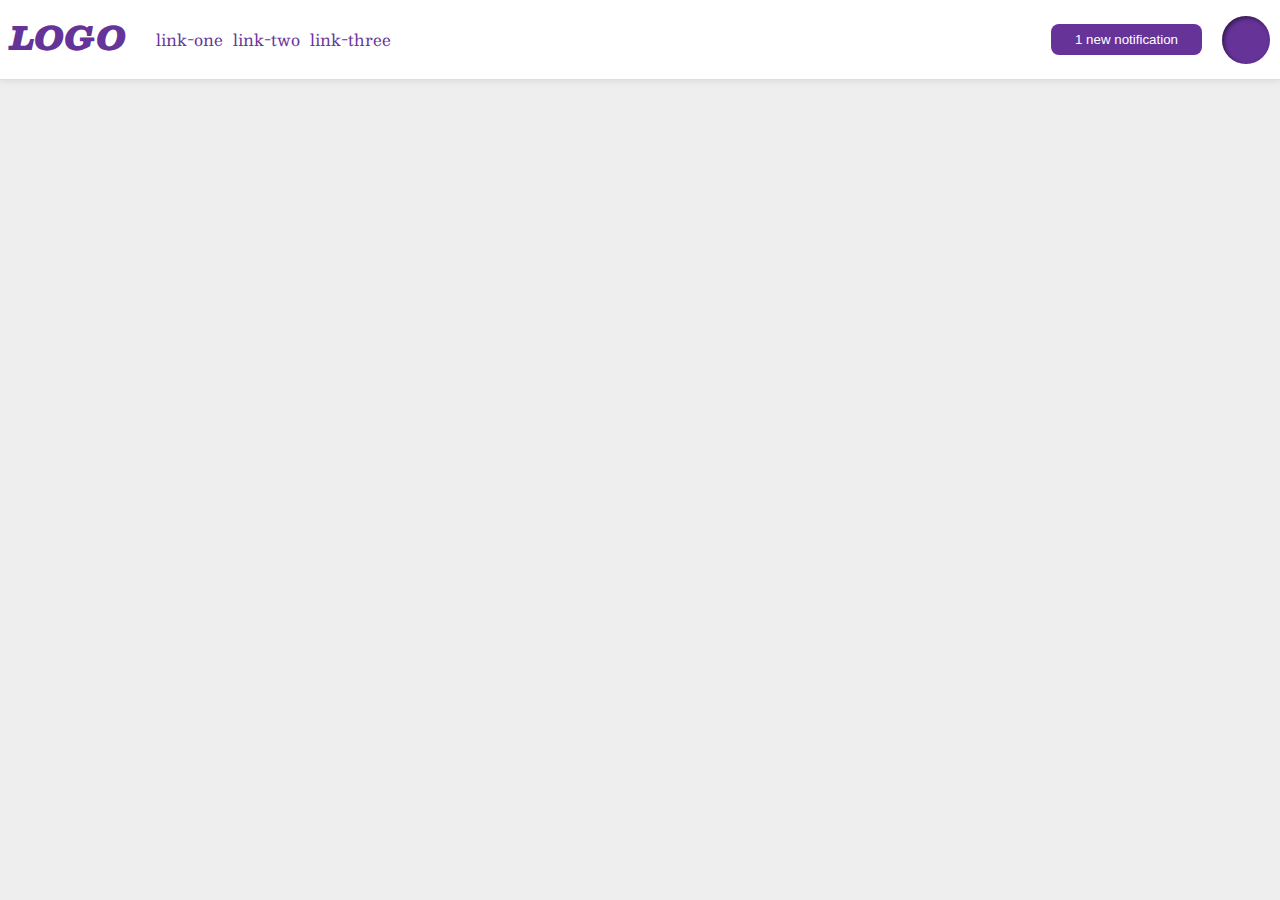
<file: foundations/flex/03-flex-header-2/index.html>
<!DOCTYPE html>
<html lang="en">
  <head>
    <meta charset="UTF-8">
    <meta http-equiv="X-UA-Compatible" content="IE=edge">
    <meta name="viewport" content="width=device-width, initial-scale=1.0">
    <title>Flex Header 2</title>
    <link rel="stylesheet" href="style.css">
  </head>
  <body>
    <div class="header">
      <div class="left-side">
        <div class="logo">
          LOGO
        </div>
        <ul class="links">
          <li><a href="https://google.com">link-one</a></li>
          <li><a href="https://google.com">link-two</a></li>
          <li><a href="https://google.com">link-three</a></li>
        </ul>
      </div>
      
      <div class="right-side">
        <button class="notifications">
          1 new notification
        </button>
        <div class="profile-image"></div>
      </div> 
    </div>
  </body>
</html>
</file>
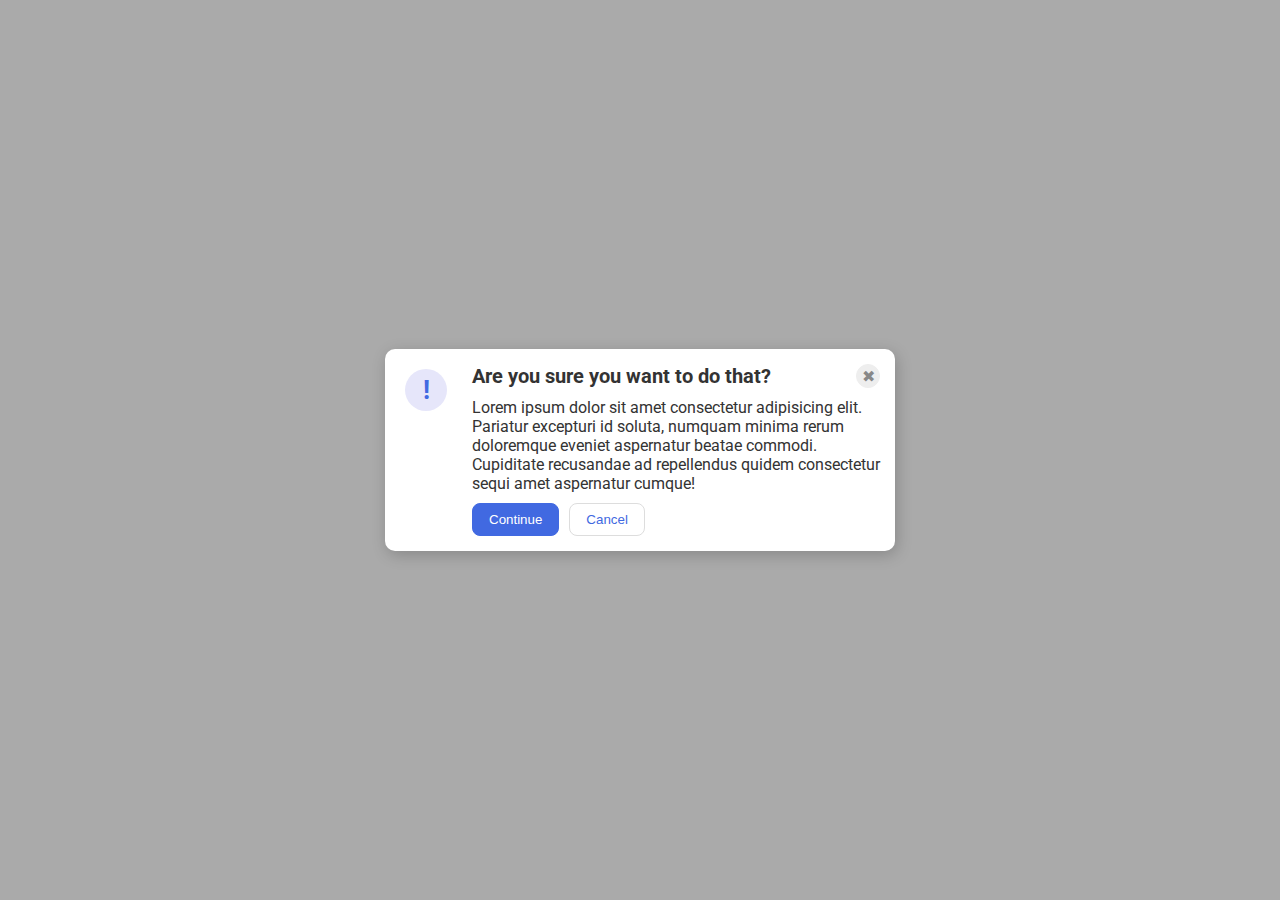
<file: foundations/flex/05-flex-modal/index.html>
<!DOCTYPE html>
<html lang="en">
  <head>
    <meta charset="UTF-8">
    <meta http-equiv="X-UA-Compatible" content="IE=edge">
    <meta name="viewport" content="width=device-width, initial-scale=1.0">
    <link rel="stylesheet" href="style.css">
    <title>Modal</title>
  </head>
  <body>
    <div class="modal">
      <div class="col1">
        <div class="icon">!</div>
      </div>
      <div class="col2">
        <div class="header">
          <div class="title">Are you sure you want to do that?</div>
          <button class="close-button">✖</button>
        </div>
        
        <div class="text">Lorem ipsum dolor sit amet consectetur adipisicing elit. Pariatur excepturi id soluta, numquam minima rerum doloremque eveniet aspernatur beatae commodi. Cupiditate recusandae ad repellendus quidem consectetur sequi amet aspernatur cumque!</div>
       
        <div class="footer">
          <button class="continue">Continue</button>
          <button class="cancel">Cancel</button>
        </div>
      </div>
      
    </div>
  </body>
</html>
</file>
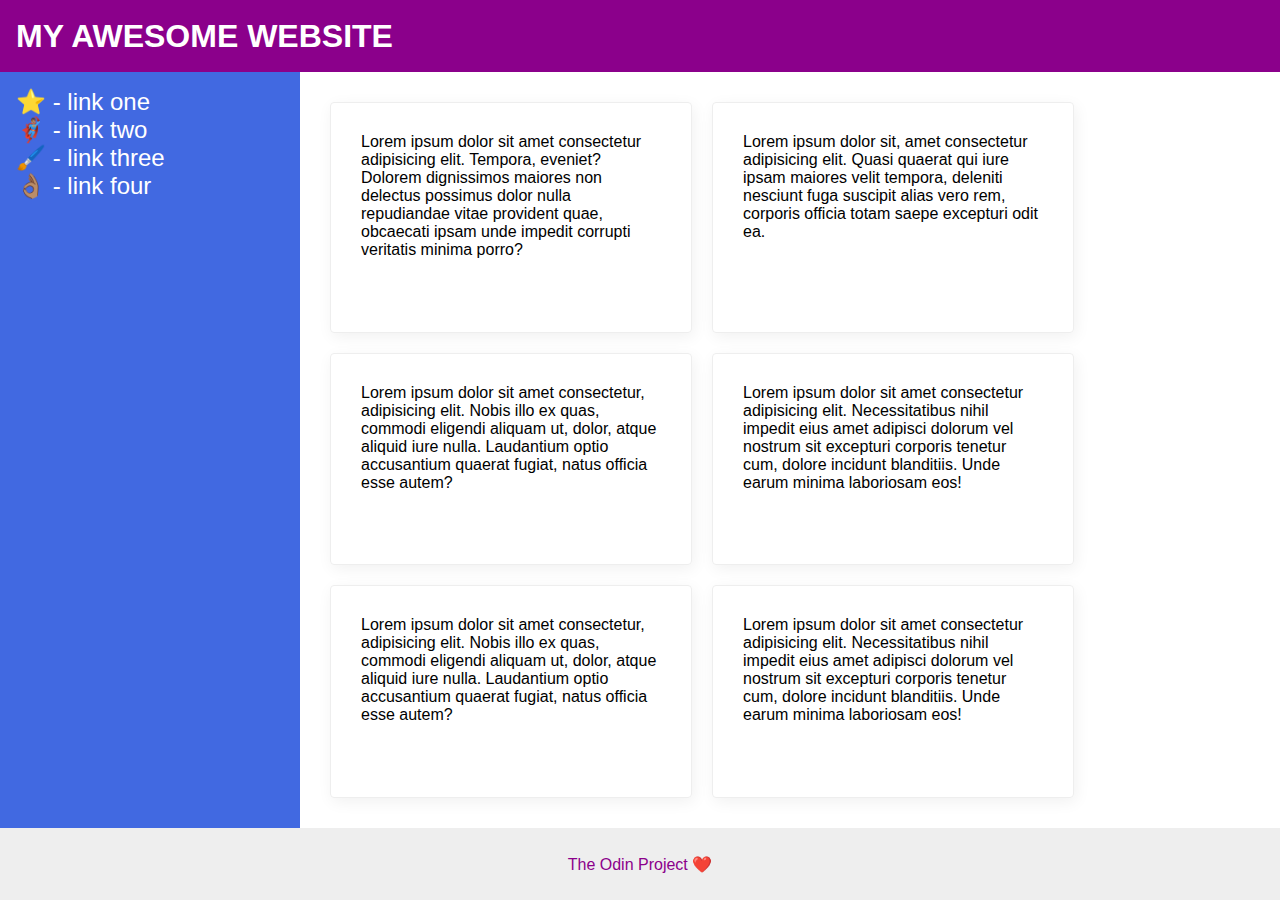
<file: foundations/flex/07-flex-layout-2/index.html>
<!DOCTYPE html>
<html lang="en">
  <head>
    <meta charset="UTF-8">
    <meta http-equiv="X-UA-Compatible" content="IE=edge">
    <meta name="viewport" content="width=device-width, initial-scale=1.0">
    <title>The Holy Grail</title>
    <link rel="stylesheet" href="style.css">
  </head>
  <body>
    <div class="header">
      MY AWESOME WEBSITE
    </div>
    

    <div class="content">
      <div class="sidebar">
        <ul>
          <li><a href="#">⭐ - link one</a></li>
          <li><a href="#">🦸🏽‍♂️ - link two</a></li>
          <li><a href="#">🖌️ - link three</a></li>
          <li><a href="#">👌🏽 - link four</a></li>
        </ul>
      </div>
      <div class="card-stack">
        <div class="card">Lorem ipsum dolor sit amet consectetur adipisicing elit. Tempora, eveniet? Dolorem dignissimos maiores non delectus possimus dolor nulla repudiandae vitae provident quae, obcaecati ipsam unde impedit corrupti veritatis minima porro?</div>
        <div class="card">Lorem ipsum dolor sit, amet consectetur adipisicing elit. Quasi quaerat qui iure ipsam maiores velit tempora, deleniti nesciunt fuga suscipit alias vero rem, corporis officia totam saepe excepturi odit ea.</div>
        <div class="card">Lorem ipsum dolor sit amet consectetur, adipisicing elit. Nobis illo ex quas, commodi eligendi aliquam ut, dolor, atque aliquid iure nulla. Laudantium optio accusantium quaerat fugiat, natus officia esse autem?</div>
        <div class="card">Lorem ipsum dolor sit amet consectetur adipisicing elit. Necessitatibus nihil impedit eius amet adipisci dolorum vel nostrum sit excepturi corporis tenetur cum, dolore incidunt blanditiis. Unde earum minima laboriosam eos!</div>
        <div class="card">Lorem ipsum dolor sit amet consectetur, adipisicing elit. Nobis illo ex quas, commodi eligendi aliquam ut, dolor, atque aliquid iure nulla. Laudantium optio accusantium quaerat fugiat, natus officia esse autem?</div>
        <div class="card">Lorem ipsum dolor sit amet consectetur adipisicing elit. Necessitatibus nihil impedit eius amet adipisci dolorum vel nostrum sit excepturi corporis tenetur cum, dolore incidunt blanditiis. Unde earum minima laboriosam eos!</div>
      </div>
    </div>
    
    <div class="footer">
      The Odin Project ❤️
    </div>
  </body>
</html>
</file>
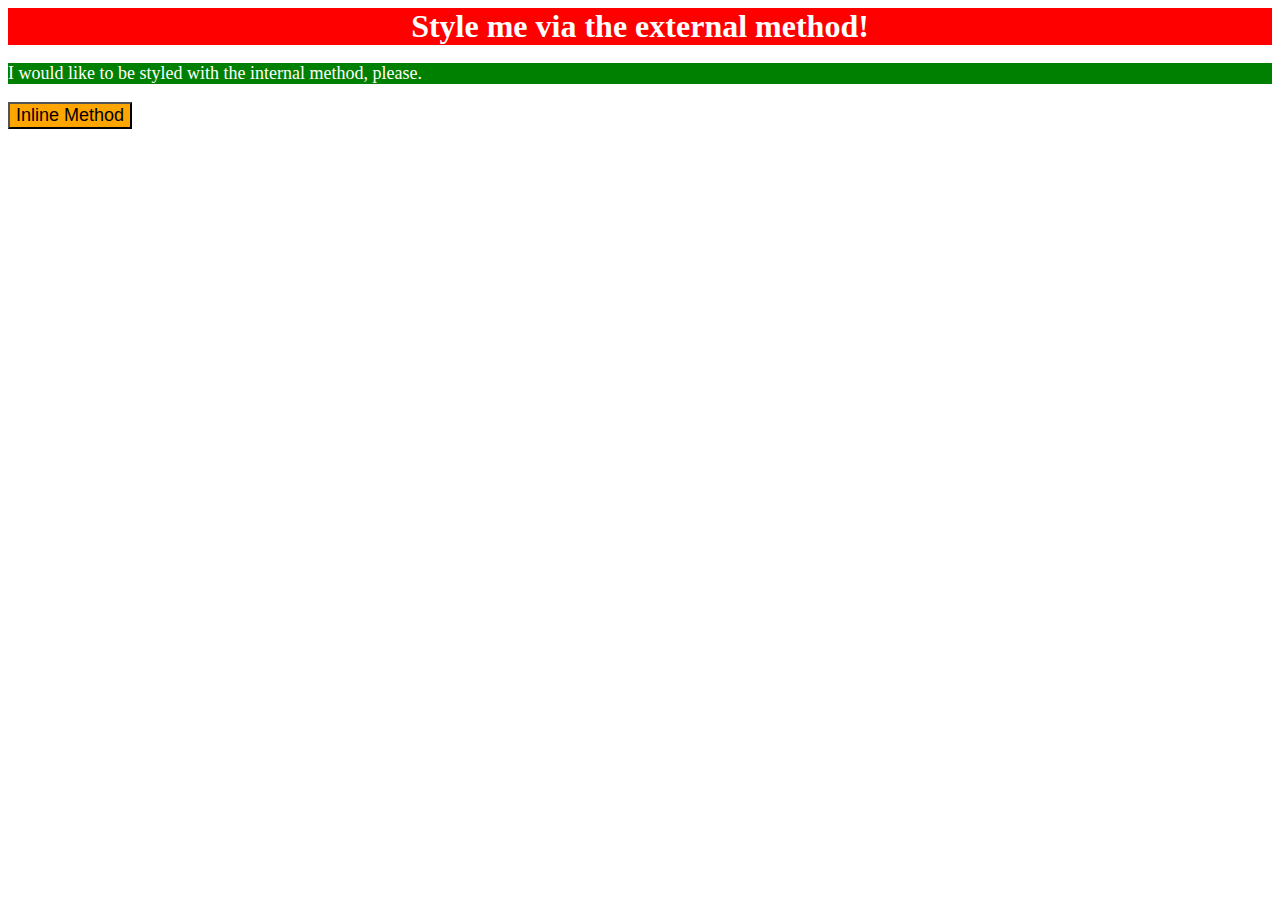
<file: foundations/intro-to-css/01-css-methods/index.html>
<!DOCTYPE html>
<html lang="en">
  <head>
    <link rel="stylesheet" href="./style.css">
    <meta charset="UTF-8">
    <meta http-equiv="X-UA-Compatible" content="IE=edge">
    <meta name="viewport" content="width=device-width, initial-scale=1.0">
    <title>Methods for Adding CSS</title>

    <style>
      p {
    background-color: green;
    color: white;
    font-size: 18px;
      }
    </style>

  </head>
  <body>
    <div>Style me via the external method!</div>
    <p>I would like to be styled with the internal method, please.</p>
    <button style="background-color: orange; font-size: 18px;">Inline Method</button>
  </body>
</html>
</file>
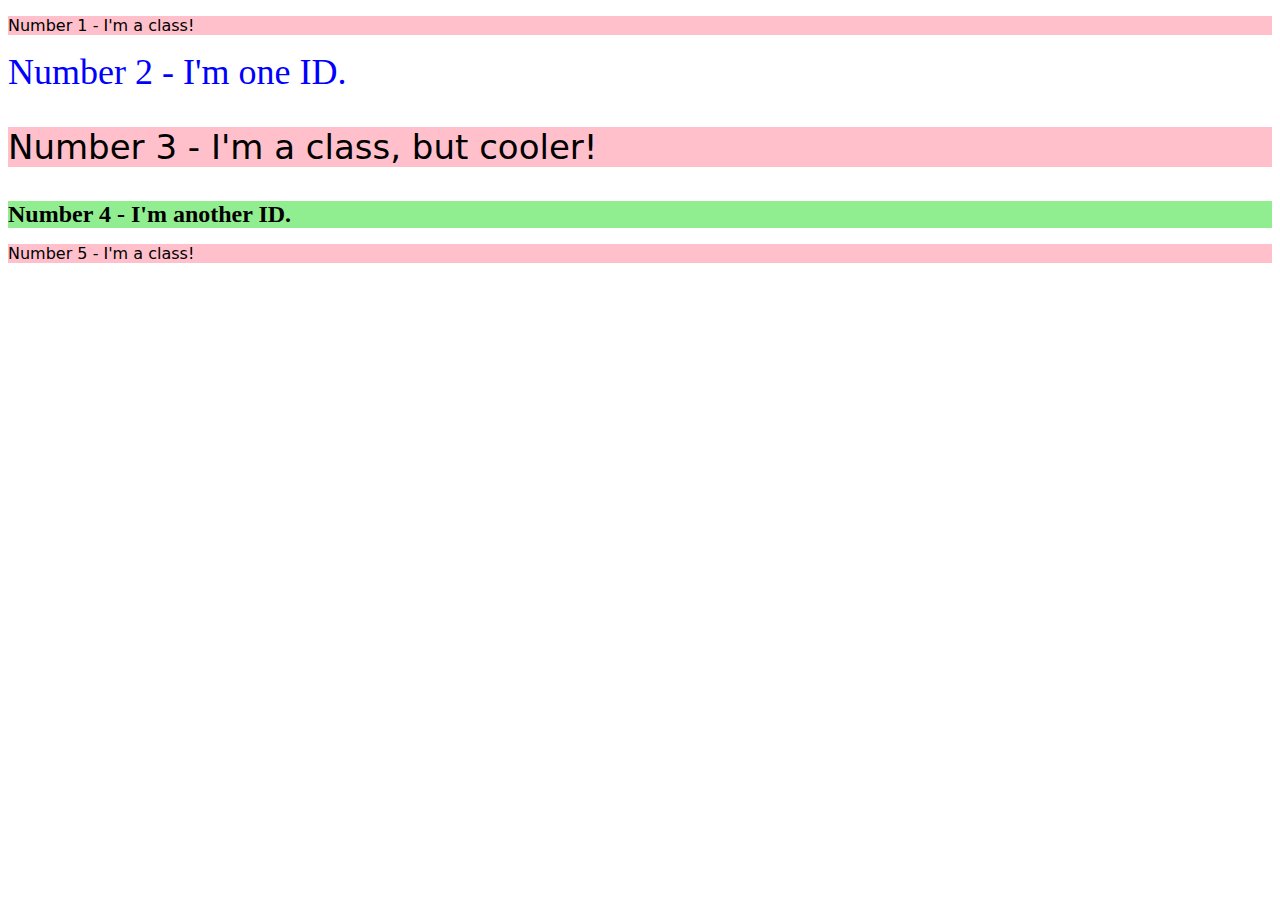
<file: foundations/intro-to-css/02-class-id-selectors/index.html>
<!DOCTYPE html>
<html lang="en">
  <head>
    <meta charset="UTF-8">
    <meta http-equiv="X-UA-Compatible" content="IE=edge">
    <meta name="viewport" content="width=device-width, initial-scale=1.0">
    <title>Class and ID Selectors</title>
    <link rel="stylesheet" href="style.css">
  </head>
  <body>
    <p class="class-one">Number 1 - I'm a class!</p>
    <div id="id-one">Number 2 - I'm one ID.</div>
    <p class="class-two">Number 3 - I'm a class, but cooler!</p>
    <div id="id-two">Number 4 - I'm another ID.</div>
    <p class="class-three">Number 5 - I'm a class!</p>
  </body>
</html>
</file>
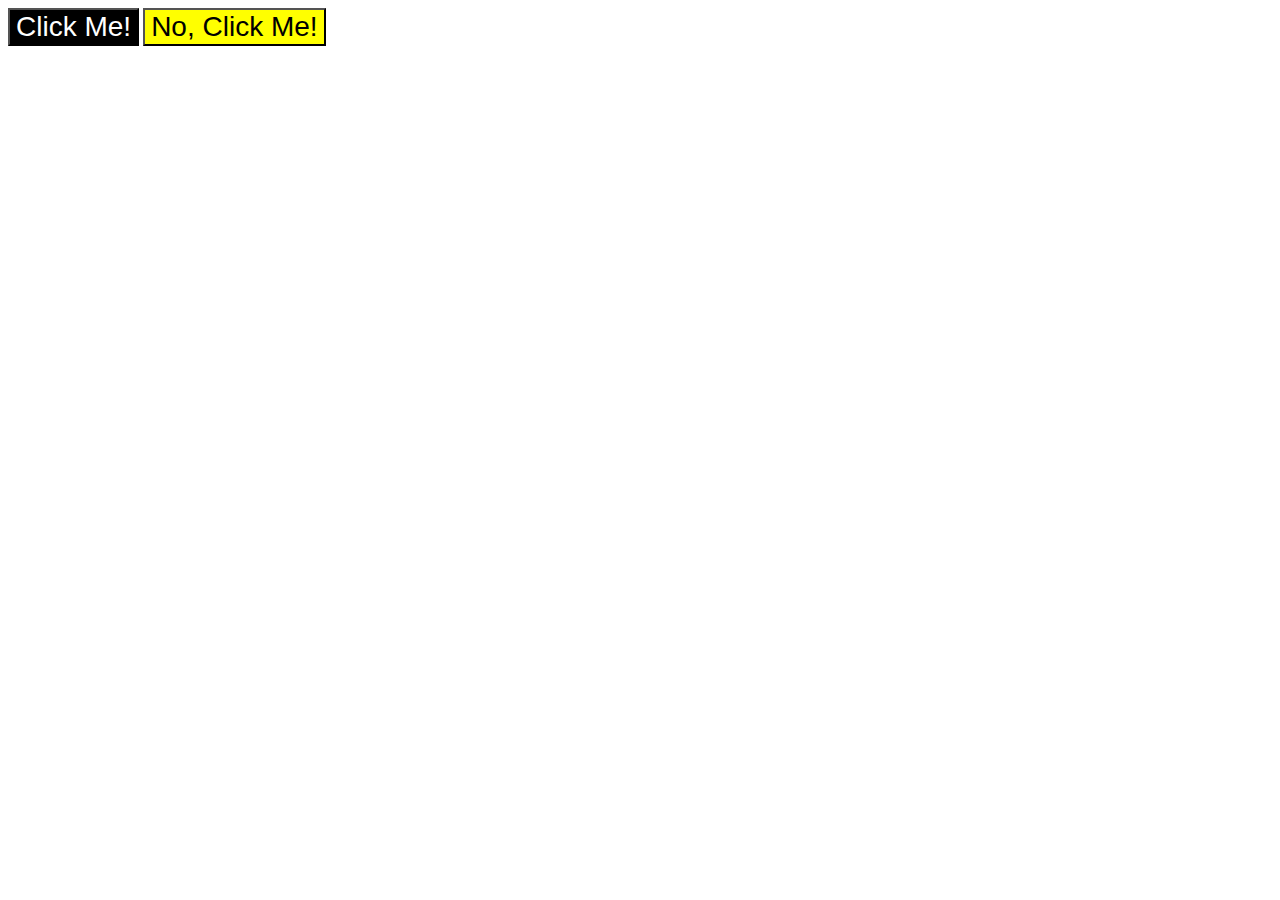
<file: foundations/intro-to-css/03-grouping-selectors/index.html>
<!DOCTYPE html>
<html lang="en">
  <head>
    <meta charset="UTF-8">
    <meta http-equiv="X-UA-Compatible" content="IE=edge">
    <meta name="viewport" content="width=device-width, initial-scale=1.0">
    <title>Grouping Selectors</title>
    <link rel="stylesheet" href="style.css">
  </head>
  <body>
    <button class="buttonLeft">Click Me!</button>
    <button class="buttonRight">No, Click Me!</button>
  </body>
</html>
</file>
<file: foundations/flex/03-flex-header-2/style.css>
/* this is some magical font-importing.  
you'll learn about it later. */
@import url('https://fonts.googleapis.com/css2?family=Besley:ital,wght@0,400;1,900&display=swap');

body {
  margin: 0;
  background: #eee;
  font-family: Besley, serif;
}

/* FLEX CONTENT */
.header {
  background: white;
  border-bottom: 1px solid #ddd;
  box-shadow: 0 0 8px rgba(0,0,0,.1);
  display: flex;
  padding: 10px;
}

.left-side {
  flex: auto;
  justify-content: flex-start;


  display: flex;

}

ul {
  list-style-type: none;

  display: flex;
  gap: 10px;
}

.right-side {
  flex: 0 0 auto;
  gap: 10px;
  justify-content: flex-end;
  align-items: center;


  display: flex;
}

/* END FLEX CONTENT */
.profile-image {
  background: rebeccapurple;
  box-shadow: inset 2px 2px 4px rgba(0,0,0,.5);
  border-radius: 50%;
  width: 48px;
  height: 48px;
}

.logo {
  color: rebeccapurple;
  font-size: 32px;
  font-weight: 900;
  font-style: italic;
  margin-right: -10px;
}

button {
  border: none;
  border-radius: 8px;
  background: rebeccapurple;
  color: white;
  padding: 8px 24px;
  margin: 10px;
}

a {
  /* this removes the line under our links */
  text-decoration: none;
  color: rebeccapurple;
}
</file>
<file: foundations/flex/05-flex-modal/style.css>
@import url('https://fonts.googleapis.com/css2?family=Roboto:wght@400;700&display=swap');

html, body {
  height: 100%;
}

body {
  font-family: Roboto, sans-serif;
  margin: 0;
  background: #aaa;
  color: #333;
  /* I'll give you this one for free lol */
  display: flex;
  align-items: center;
  justify-content: center;
}

/* FLEX-CONTENT */

.modal {
  background: white;
  width: 480px;
  border-radius: 10px;
  box-shadow: 2px 4px 16px rgba(0,0,0,.2);
  padding: 15px;

  display: flex;
  justify-content: center;
  gap: 10px;
}

.col1 {
  margin: 5px;

}
.col2 {
  padding-left: 10px;
}

.header {
  display: flex;
  justify-content: flex-start;
  padding-bottom: 10px;
}
.title {
  flex: auto;
  font-weight: 700;
  font-size: 125%;
}

.text {
  display: flex;
  justify-content: center;
  /* padding: 10px 0px; */
}

.footer {
  display: flex;
  justify-content: flex-start;
  gap: 10px;
  margin-top: 10px;
}

/* END FLEX-CONTENT */

.icon {
  color: royalblue;
  font-size: 26px;
  font-weight: 700;
  background: lavender;
  width: 42px;
  height: 42px;
  border-radius: 50%;
  display: flex;
  align-items: center;
  justify-content: center;
}

.close-button {
  background: #eee;
  border-radius: 50%;
  color: #888;
  font-weight: 400;
  font-size: 16px;
  height: 24px;
  width: 24px;
  display: flex;
  align-items: center;
  justify-content: center;
  border: 1px solid #eee;
  padding: 5px;

  flex: 0 0 auto;

}

button {
  cursor: pointer;
  padding: 8px 16px;
  border-radius: 8px;
}

button.continue {
  background: royalblue;
  border: 1px solid royalblue;
  color: white;
}

button.cancel {
  background: white;
  border: 1px solid #ddd;
  color: royalblue;
}
</file>
<file: foundations/flex/07-flex-layout-2/style.css>
body {
  font-family: -apple-system, BlinkMacSystemFont, 'Segoe UI', Roboto, Oxygen, Ubuntu, Cantarell, 'Open Sans', 'Helvetica Neue', sans-serif;
  margin: 0;
  min-height: 100vh;
  
  display: flex;
  flex-direction: column;
  justify-content: space-between;
}

a {
  text-decoration: none;
  color: white;
  font-size: 24px;
}

ul {
  padding: 0;
}

li {
  list-style: none;
}

.header {
  height: 72px;
  background: darkmagenta;
  color: white;
  font-size: 32px;
  font-weight: 900;

  display: flex;
  justify-content: flex-start;
  align-items: center;
  padding-left: 16px;
}

.footer {
  height: 72px;
  background: #eee;
  color: darkmagenta;

  display: flex;
  justify-content: center;
  align-items: center;
}

.sidebar {
  min-width: 300px;
  background: royalblue;
  box-sizing: border-box;

  padding-left: 16px;

  /* display: flex;
  justify-content: flex-start;
  align-items: flex-start; */
}

.content {
  display: flex;
  flex: 1;
  margin: 0;
  /* height: 90vh; */
}

.card-stack {
  display: flex;
  flex-wrap: wrap;
  gap: 20px;
  padding: 30px;
}

.card {
  flex: 0 0 auto;
  border: 1px solid #eee;
  box-shadow: 2px 4px 16px rgba(0,0,0,.06);
  border-radius: 4px;
  width: 300px;

  padding: 30px;
}
</file>
<file: foundations/intro-to-css/01-css-methods/style.css>
div {
    background-color: red;
    color: white;
    font-size: 32px;
    text-align: center;
    font-weight: 700;
}
</file>
<file: foundations/intro-to-css/02-class-id-selectors/style.css>
.class-one {

}
.class-two {
    font-size: 34px;
}
.class-three {
    
}

.class-one, .class-two, .class-three {
    background-color: pink;
    font-family: 'Verdana', 'DejaVu Sans', 'sans-serif';
}

#id-one {
    color: blue;
    font-size: 36px;

}
#id-two {
    background-color: lightgreen;
    font-size: 24px;
    font-weight: 700;
}
</file>
<file: foundations/intro-to-css/03-grouping-selectors/style.css>
button {
    font-size: 28px;
    font-family: 'Helvetica', 'Times New Roman', sans-serif;
}

.buttonLeft {
    color: white;
    background-color: black;
}

.buttonRight {
    background-color: rgb(255, 255, 0);
}
</file>
